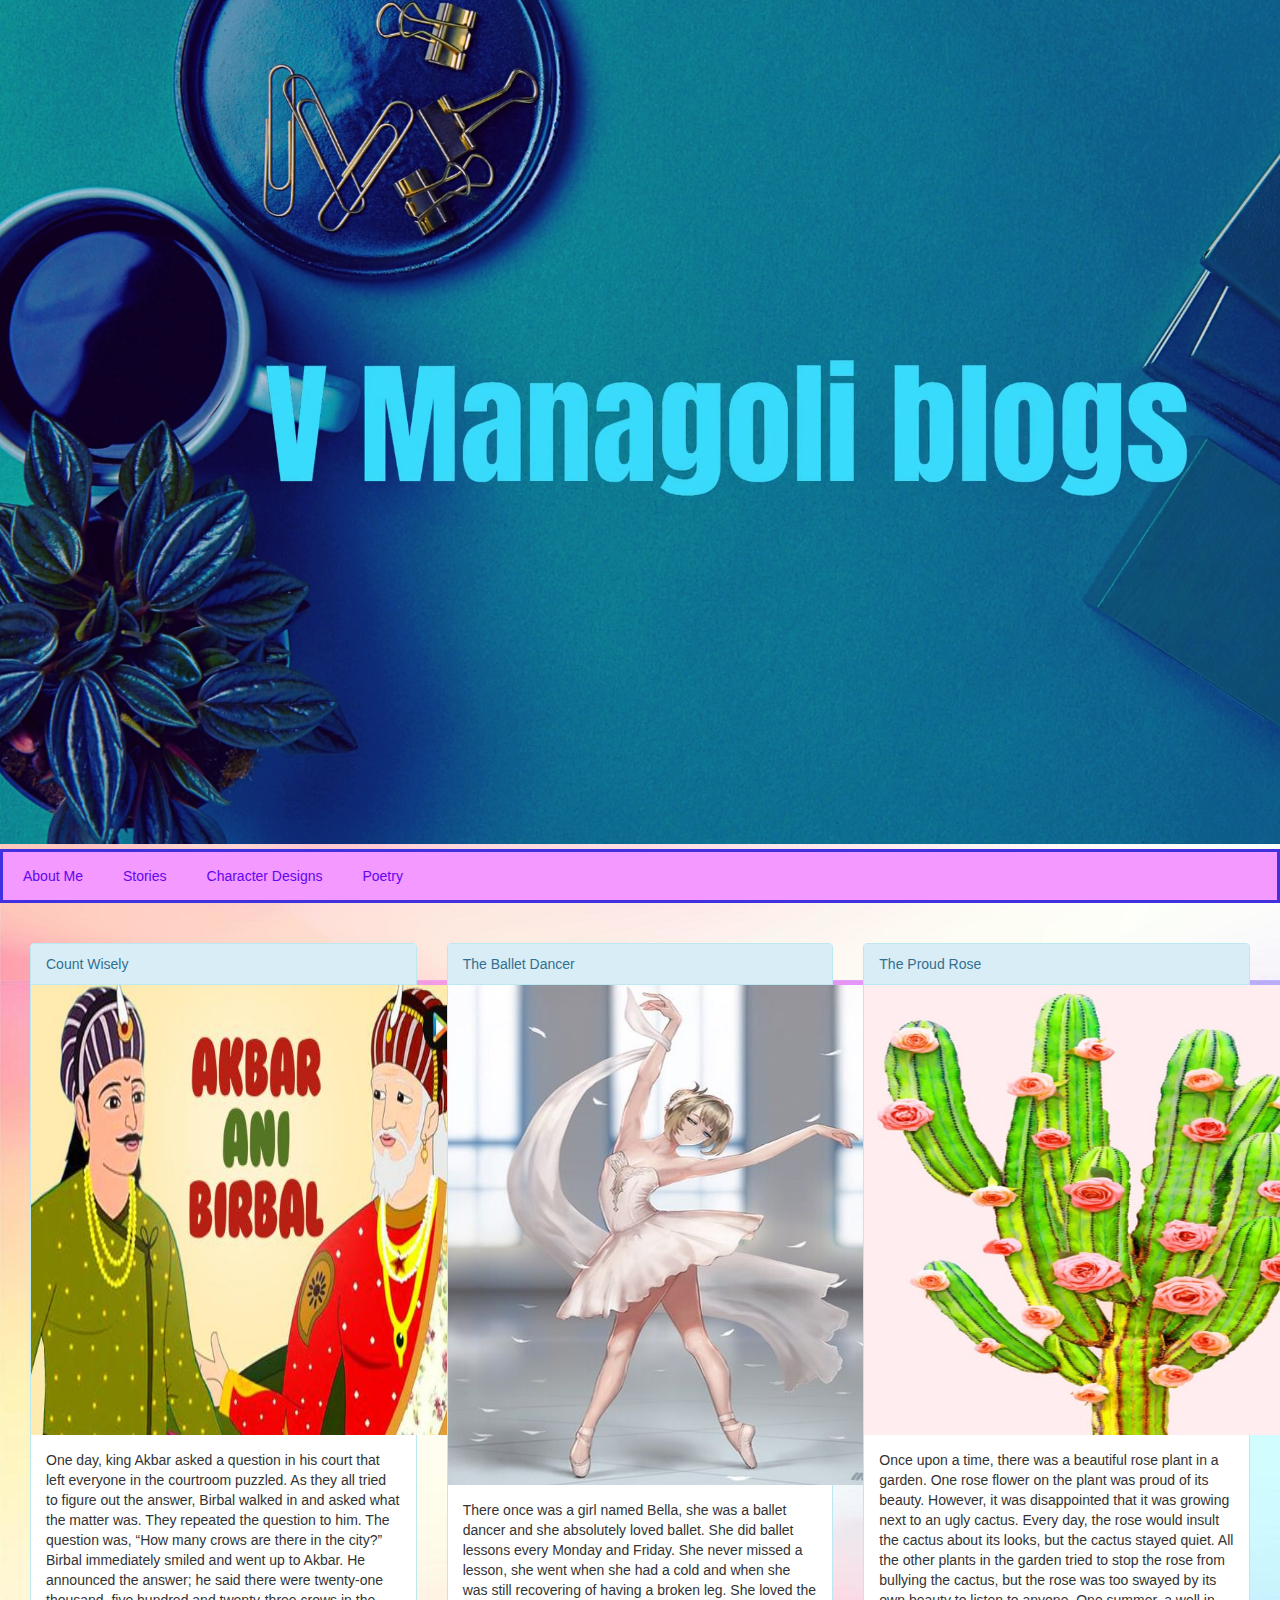
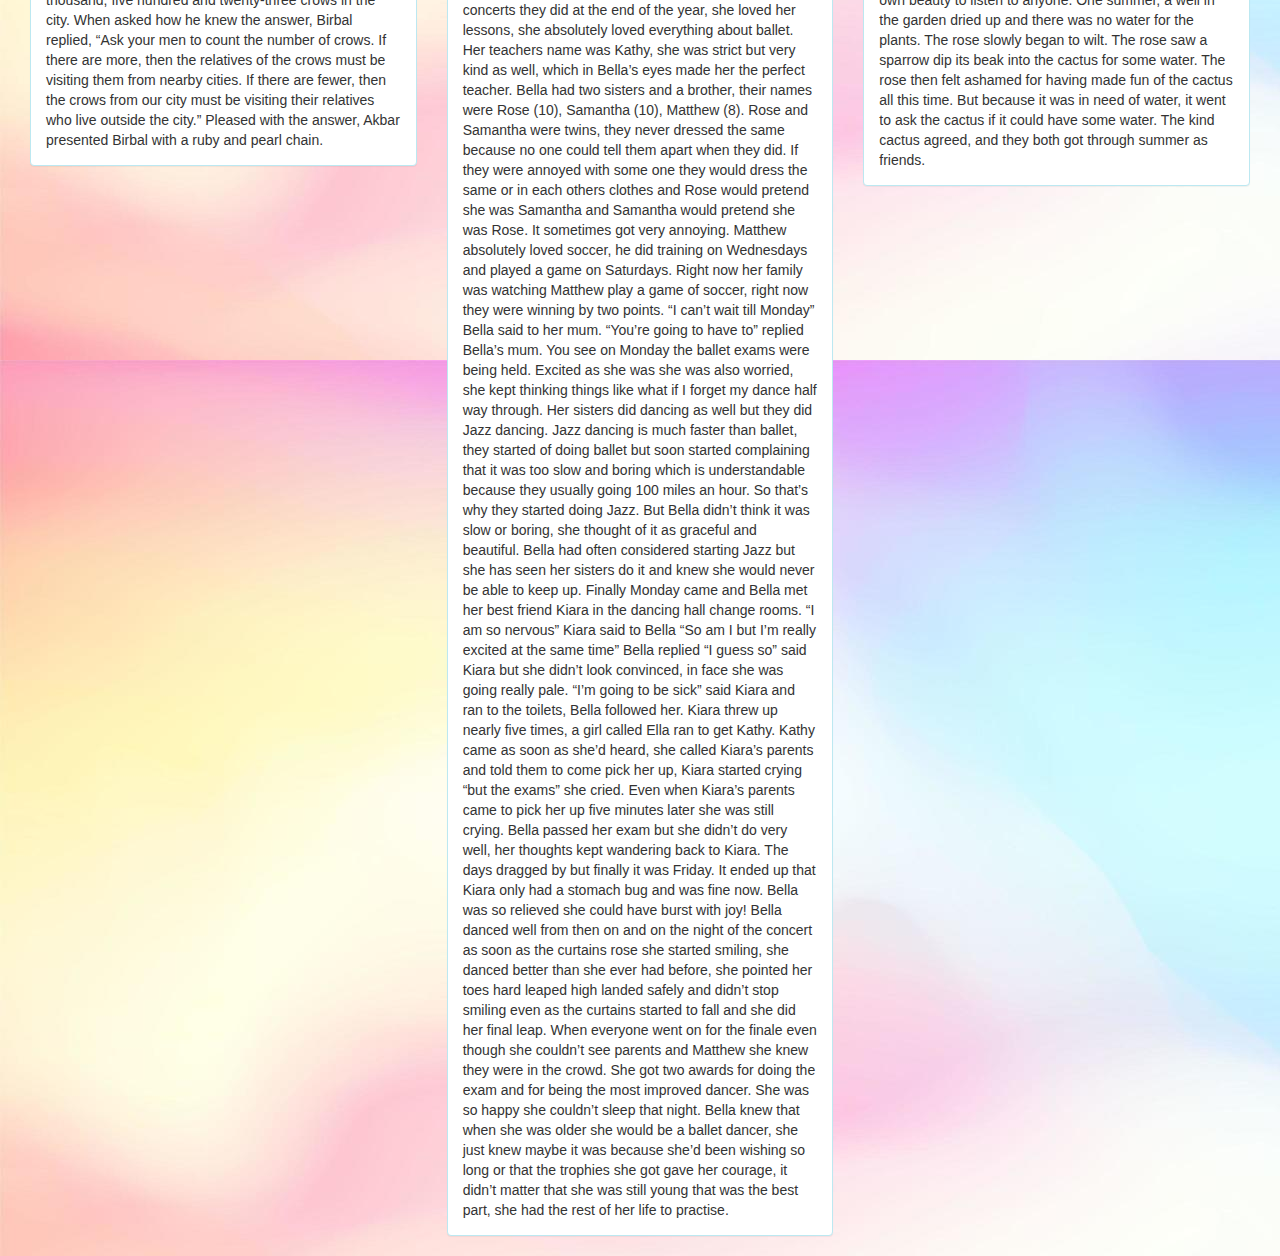
<file: stories.html>
<!Doctype html>

<html>

<head>
    <title>VManagoli blog</title>

    <meta charset="UTF-8">
    <meta name="viewport" content="width=device-width, initial-scale=1">
    <link rel="stylesheet" href="style.css">
    <link rel="stylesheet" href="https://maxcdn.bootstrapcdn.com/bootstrap/3.4.1/css/bootstrap.min.css">
    <script src="https://ajax.googleapis.com/ajax/libs/jquery/3.5.1/jquery.min.js"></script>
    <script src="https://maxcdn.bootstrapcdn.com/bootstrap/3.4.1/js/bootstrap.min.js"></script>

</head>
<body background= "background-gradient.jpg">
   
    <div class="banner">
         <video autoplay muted loop width="1500px" height="300px">
             <source src="free V Mangoli.mp4" type="video/mp4" width="1500px" height="300px"> </source>
         </video> 
        </div>
        <div class= "menu">
            <a href="index.html" >About Me </a>
            <a href="stories.html" > Stories</a>
            <a href="characterdesigns.html" >Character Designs  </a>
            <a href="poetry.html" >Poetry </a>
        </div>
<br><br/>

</body>

<div class = "col-md-12">

    

    <div class="col-md-4">
        <div class ="panel panel-info">

            <div class="panel-heading">Count Wisely</div>
            <img src="akbarbirbal.jpg" width="463px" height="450px">
            <div class="panel-body">One day, king Akbar asked a question in his court that left everyone in the courtroom puzzled. As they all tried to figure out the answer, Birbal walked in and asked what the matter was. They repeated the question to him.
                The question was, “How many crows are there in the city?”
                Birbal immediately smiled and went up to Akbar. He announced the answer; he said there were twenty-one thousand, five hundred and twenty-three crows in the city. When asked how he knew the answer, Birbal replied, “Ask your men to count the number of crows. If there are more, then the relatives of the crows must be visiting them from nearby cities. If there are fewer, then the crows from our city must be visiting their relatives who live outside the city.” Pleased with the answer, Akbar presented Birbal with a ruby and pearl chain.
                
                <br>
               
            </div>
        </div> 
    </div>

    <div class="col-md-4">
        <div class ="panel panel-info">

            <div class="panel-heading">The Ballet Dancer</div>
            <img src="ballet dancer 2.jpg" width="463px" height="500px">
            <div class="panel-body">There once was a girl named Bella, she was a ballet dancer and she absolutely loved ballet. She did ballet lessons every Monday and Friday. She never missed a lesson, she went when she had a cold and when she was still recovering of having a broken leg. She loved the concerts they did at the end of the year, she loved her lessons, she absolutely loved everything about ballet. Her teachers name was Kathy, she was strict but very kind as well, which in Bella’s eyes made her the perfect teacher. Bella had two sisters and a brother, their names were Rose (10), Samantha (10), Matthew (8). Rose and Samantha were twins, they never dressed the same because no one could tell them apart when they did. If they were annoyed with some one they would dress the same or in each others clothes and Rose would pretend she was Samantha and Samantha would pretend she was Rose. It sometimes got very annoying. Matthew absolutely loved soccer, he did training on Wednesdays and played a game on Saturdays. Right now her family was watching Matthew play a game of soccer, right now they were winning by two points. “I can’t wait till Monday” Bella said to her mum. “You’re going to have to” replied Bella’s mum. You see on Monday the ballet exams were being held. Excited as she was she was also worried, she kept thinking things like what if I forget my dance half way through. Her sisters did dancing as well but they did Jazz dancing. Jazz dancing is much faster than ballet, they started of doing ballet but soon started complaining that it was too slow and boring which is understandable because they usually going 100 miles an hour. So that’s why they started doing Jazz. But Bella didn’t think it was slow or boring, she thought of it as graceful and beautiful. Bella had often considered starting Jazz but she has seen her sisters do it and knew she would never be able to keep up. Finally Monday came and Bella met her best friend Kiara in the dancing hall change rooms. “I am so nervous” Kiara said to Bella “So am I but I’m really excited at the same time” Bella replied “I guess so” said Kiara but she didn’t look convinced, in face she was going really pale. “I’m going to be sick” said Kiara and ran to the toilets, Bella followed her. Kiara threw up nearly five times, a girl called Ella ran to get Kathy. Kathy came as soon as she’d heard, she called Kiara’s parents and told them to come pick her up, Kiara started crying “but the exams” she cried. Even when Kiara’s parents came to pick her up five minutes later she was still crying. Bella passed her exam but she didn’t do very well, her thoughts kept wandering back to Kiara. The days dragged by but finally it was Friday. It ended up that Kiara only had a stomach bug and was fine now. Bella was so relieved she could have burst with joy! Bella danced well from then on and on the night of the concert as soon as the curtains rose she started smiling, she danced better than she ever had before, she pointed her toes hard leaped high landed safely and didn’t stop smiling even as the curtains started to fall and she did her final leap. When everyone went on for the finale even though she couldn’t see parents and Matthew she knew they were in the crowd. She got two awards for doing the exam and for being the most improved dancer. She was so happy she couldn’t sleep that night. Bella knew that when she was older she would be a ballet dancer, she just knew maybe it was because she’d been wishing so long or that the trophies she got gave her courage, it didn’t matter that she was still young that was the best part, she had the rest of her life to practise. 
                <br>
               
            </div> 
        </div>
    </div>

    <div class ="col-md-4">
        <div class = "panel panel-info">
            <div class = "panel-heading">The Proud Rose</div>
            <img src = "cactus-and-roses-paint-by-numbers.jpg" width= "463px" height="450px">
            <div class = "panel-body">Once upon a time, there was a beautiful rose plant in a garden. One rose flower on the plant was proud of its beauty. However, it was disappointed that it was growing next to an ugly cactus. Every day, the rose would insult the cactus about its looks, but the cactus stayed quiet. All the other plants in the garden tried to stop the rose from bullying the cactus, but the rose was too swayed by its own beauty to listen to anyone.
                One summer, a well in the garden dried up and there was no water for the plants. The rose slowly began to wilt. The rose saw a sparrow dip its beak into the cactus for some water. The rose then felt ashamed for having made fun of the cactus all this time. But because it was in need of water, it went to ask the cactus if it could have some water. The kind cactus agreed, and they both got through summer as friends.
                
                <br>
                
            </div>
        </div>
    </div>
    
</div>


</html>
</file>
<file: style.css>
.banner{
background: rgb(9, 46, 168);
width: 1500px;
height: 300px;
position:relative;
display: inline-block;

}
.menu{
background: rgb(243, 153, 255);
border-color: rgb(65, 48, 224);
border-style: solid;
overflow: hidden;
}
.menu a{
 float: left;
 display: block;
 color:rgb(96, 6, 241);
 text-align: center;
 padding:14px 20px ;
}
.menu a:hover{
    background-color: #df1569;
    color: rgb(100, 136, 235)
}
video{
    width: 100% ;
    height: auto; 
}
.flex-container{
    display:flex;
    flex-direction: row;
    flex-wrap: wrap;
    justify-content:space-around;
}
.item{
flex-grow:3;
}
.item2{
    flex-grow:2;
    }
</file>
